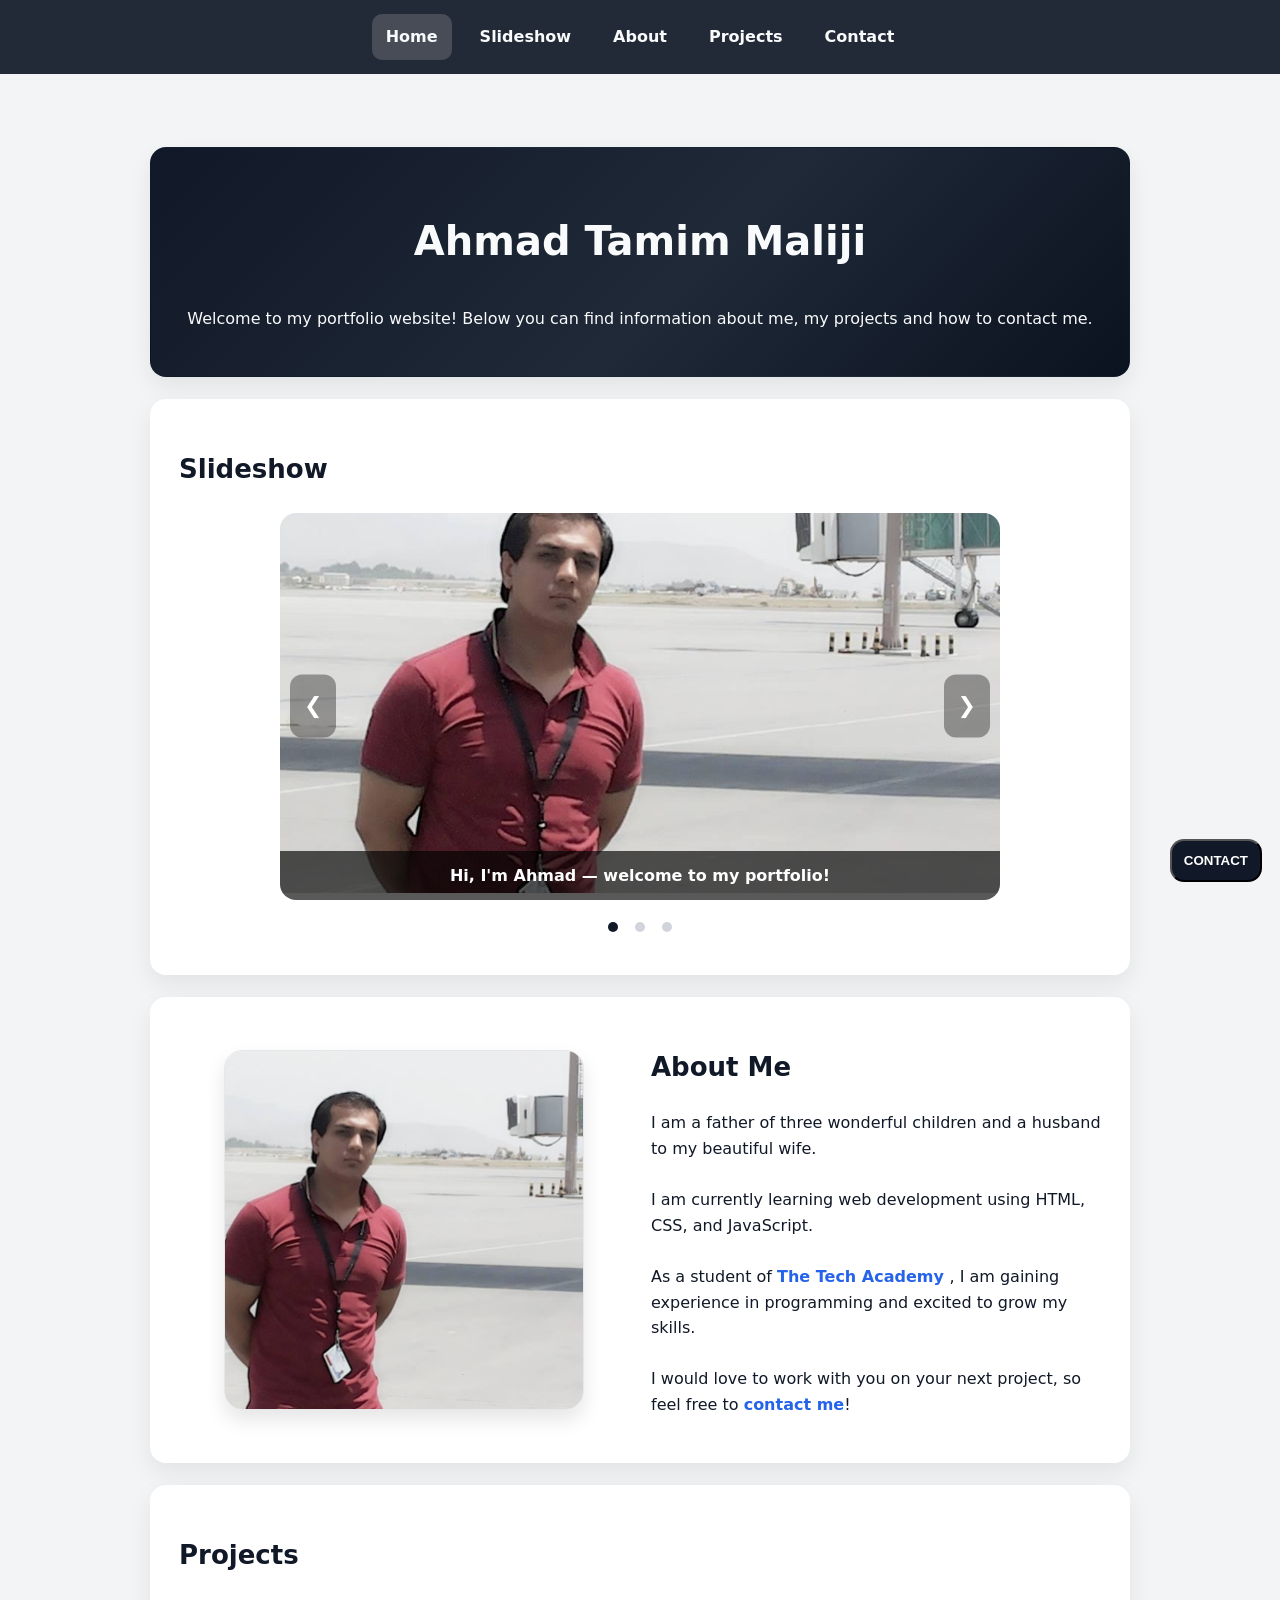
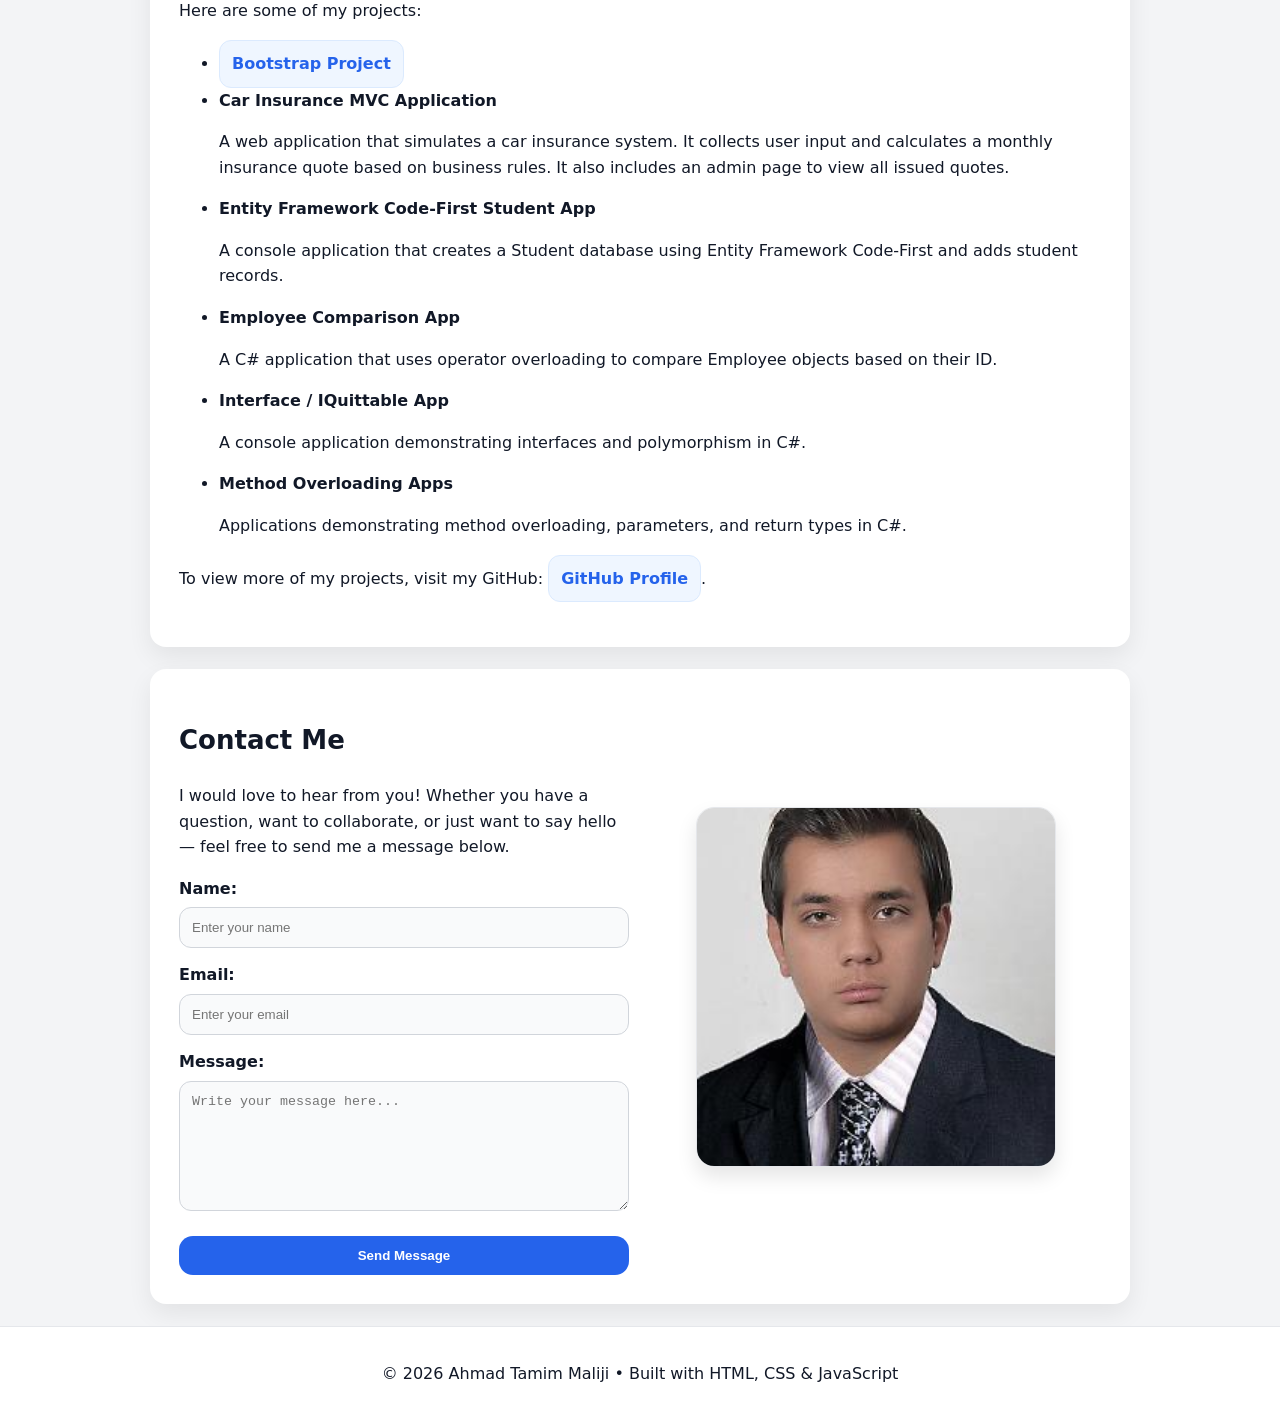
<file: docs/index.html>
<!DOCTYPE html>
<html>

<head>
    <meta charset="UTF-8">
    <meta name="viewport" content="width=device-width" />
    <title>Ahmad Tamim Maliji Portfolio</title>
    <link rel="stylesheet" type="text/css" href="portfolio.css">
</head>

<body>

    <!-- Navigation Bar -->
    <nav class="navbar">
        <a href="#home" class="navlink">Home</a>
        <a href="#slideshow">Slideshow</a>
        <a href="#about">About</a>
        <a href="#projects">Projects</a>
        <a href="#contact" class="contact">Contact</a>
    </nav>

    <br><br>

    <!-- Home Section -->
    <section id="home">
        <h1>Ahmad Tamim Maliji</h1>
        <p>
            Welcome to my portfolio website! Below you can find information about me,
            my projects and how to contact me.
        </p>
    </section>

    <!-- Slideshow Section -->
    <section id="slideshow">
        <h2>Slideshow</h2>

        <div class="slideshow-container">

            <div class="mySlides fade">
                <img class="slide-img" src="images/profile.jpeg" alt="Profile slide">
                <div class="slide-text">Hi, I'm Ahmad — welcome to my portfolio!</div>
            </div>

            <div class="mySlides fade">
                <img class="slide-img" src="images/code.jpg" alt="Skills slide">
                <div class="slide-text">I'm learning HTML, CSS, and JavaScript.</div>
            </div>

            <div class="mySlides fade">
                <img class="slide-img" src="images/contactMe.jpg" alt="Contact slide">
                <div class="slide-text"><a class="contact">Contact Me Now!</a></div>
            </div>

            <a class="prev">&#10094;</a>
            <a class="next">&#10095;</a>

        </div>

        <div class="dots">
            <span class="dot" data-slide="1"></span>
            <span class="dot" data-slide="2"></span>
            <span class="dot" data-slide="3"></span>
        </div>
    </section>

    <!-- About Section -->
    <section id="about">
        <div class="row">
            <div class="column">
                <img src="images/profile.jpeg" alt="Profile Picture" class="profile-pic">
            </div>
            <div class="column">
                <h2>About Me</h2>
                <p>
                    I am a father of three wonderful children and a husband to my beautiful wife.
                    <br><br>
                    I am currently learning web development using HTML, CSS, and JavaScript.
                    <br><br>
                    As a student of
                    <a href="https://www.learncodinganywhere.com" target="_blank">
                        The Tech Academy
                    </a>,
                    I am gaining experience in programming and excited to grow my skills.
                    <br><br>
                    I would love to work with you on your next project, so feel free to
                    <a class="contact">contact me</a>!
                </p>
            </div>
        </div>
    </section>

    <!-- Projects Section -->
    <section id="projects">
        <h2>Projects</h2>

        <p>Here are some of my projects:</p>

        <ul>
            <li>
                <a href="https://github.com/Ahmad987666/HTML_CSS_Course/tree/main/bootstrap4_project" target="_blank">
                    Bootstrap Project
                </a>
            </li>

            <!-- NEW C# PROJECTS -->
            <li>
                <strong>Car Insurance MVC Application</strong>
                <p>
                    A web application that simulates a car insurance system. It collects user input
                    and calculates a monthly insurance quote based on business rules. It also includes
                    an admin page to view all issued quotes.
                </p>
            </li>

            <li>
                <strong>Entity Framework Code-First Student App</strong>
                <p>
                    A console application that creates a Student database using Entity Framework
                    Code-First and adds student records.
                </p>
            </li>

            <li>
                <strong>Employee Comparison App</strong>
                <p>
                    A C# application that uses operator overloading to compare Employee objects
                    based on their ID.
                </p>
            </li>

            <li>
                <strong>Interface / IQuittable App</strong>
                <p>
                    A console application demonstrating interfaces and polymorphism in C#.
                </p>
            </li>

            <li>
                <strong>Method Overloading Apps</strong>
                <p>
                    Applications demonstrating method overloading, parameters, and return types in C#.
                </p>
            </li>
        </ul>

        <p>
            To view more of my projects, visit my GitHub:
            <a href="https://github.com/Ahmad987666" target="_blank">GitHub Profile</a>.
        </p>
    </section>

    <!-- Contact Section -->
    <section id="contact">
        <div class="row">
            <div class="column">
                <h2>Contact Me</h2>
                <p>
                    I would love to hear from you! Whether you have a question,
                    want to collaborate, or just want to say hello —
                    feel free to send me a message below.
                </p>

                <form action="" method="POST" class="contact-form">
                    <label for="name">Name:</label>
                    <input type="text" id="name" name="name" placeholder="Enter your name" required>

                    <label for="email">Email:</label>
                    <input type="email" id="email" name="email" placeholder="Enter your email" required>

                    <label for="message">Message:</label>
                    <textarea id="message" name="message" placeholder="Write your message here..." required></textarea>

                    <input type="submit" value="Send Message">
                </form>
            </div>

            <div class="column">
                <img src="images/contact.jpeg" alt="Contact Image" class="contact-pic">
            </div>
        </div>
    </section>

    <!-- Floating Pop-Up Button -->
    <button class="pop-up-button" id="openContact">CONTACT</button>

    <!-- Pop-Up Contact Form -->
    <div class="form-popup" id="myForm">
        <div class="form-container">

            <h2>Contact</h2>

            <form action="" method="POST" class="contact-form">

                <label for="popup-name">Name:</label>
                <input type="text" id="popup-name" name="name" placeholder="Enter your name" required>

                <label for="popup-email">Email:</label>
                <input type="email" id="popup-email" name="email" placeholder="Enter your email" required>

                <label for="popup-message">Message:</label>
                <textarea id="popup-message" name="message" placeholder="Write your message here..."
                    required></textarea>

                <input type="submit" value="Send Message">
                <button type="button" class="close-btn cancel">Close</button>

            </form>
        </div>
    </div>

    <!-- Footer -->
    <footer class="Footer">
        <p class="center">© 2026 Ahmad Tamim Maliji • Built with HTML, CSS & JavaScript</p>
    </footer>

    <script src="portfolio.js"></script>

</body>

</html>
</file>
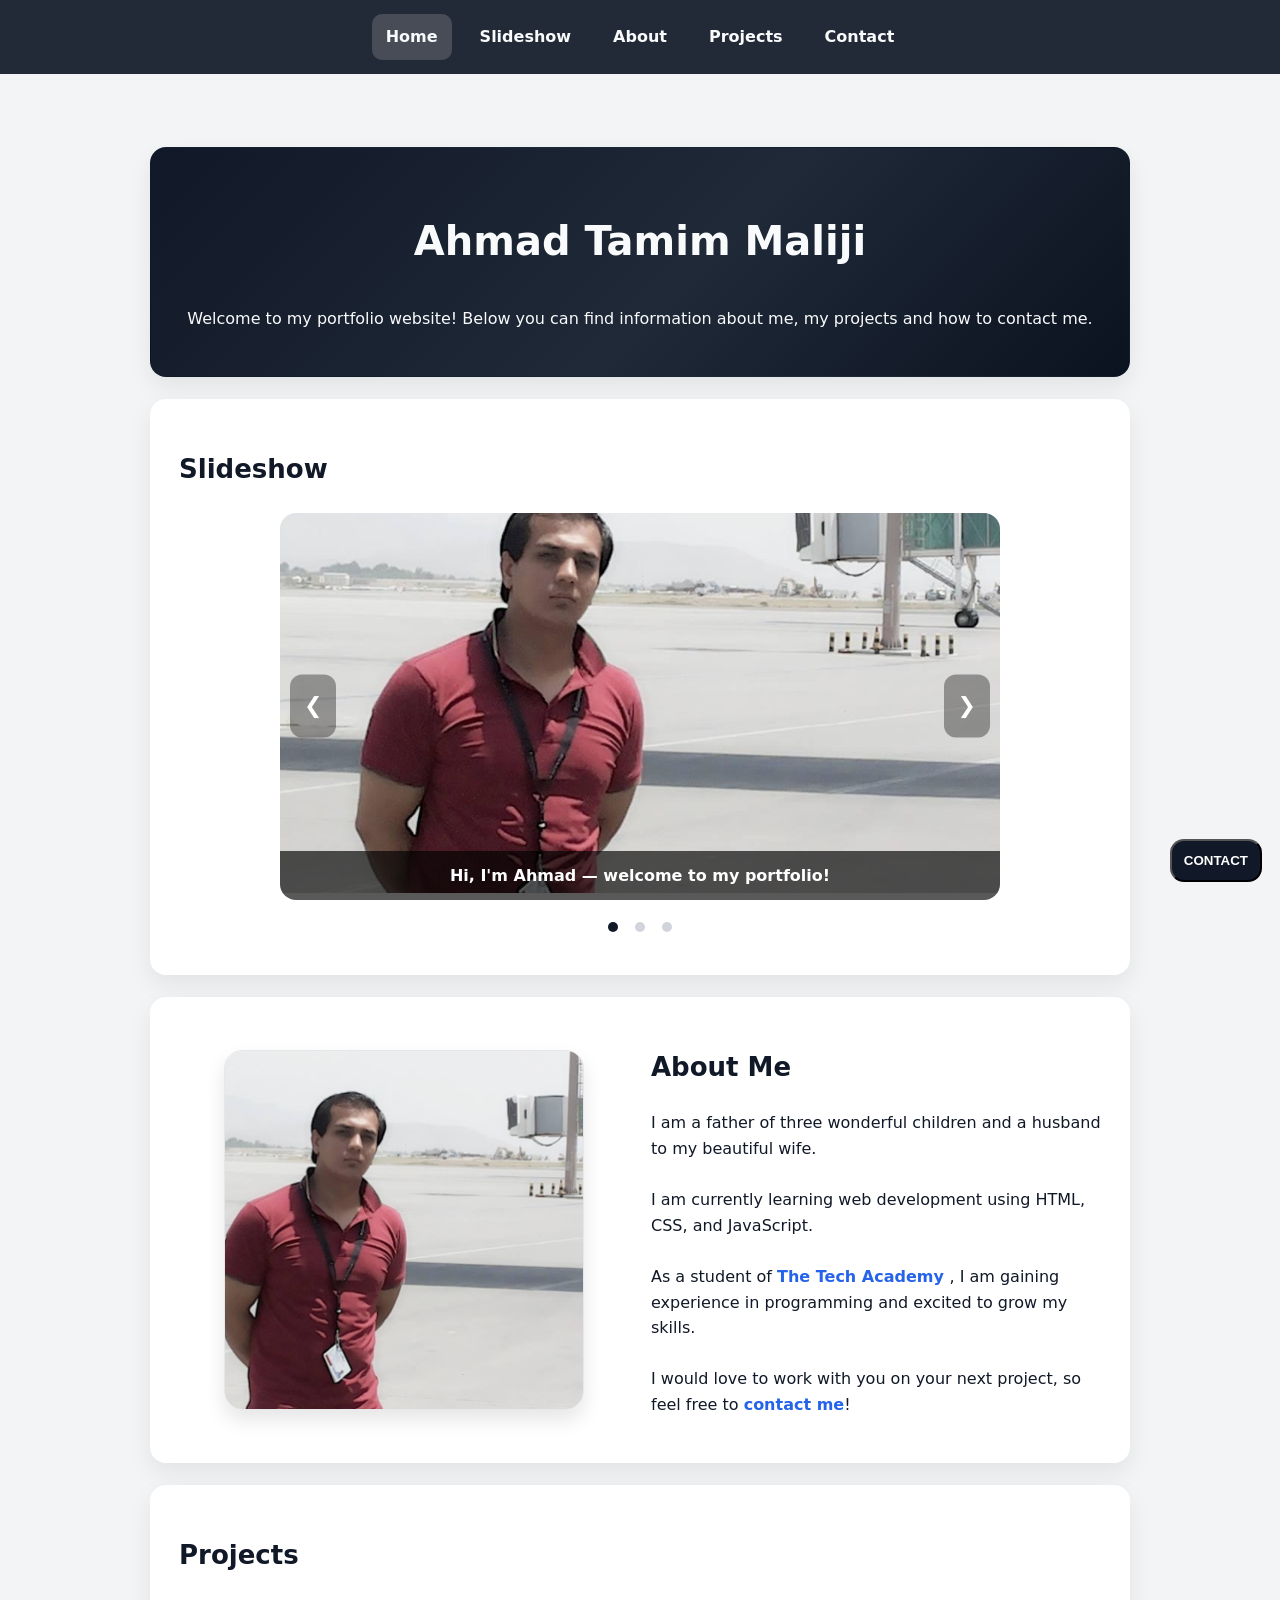
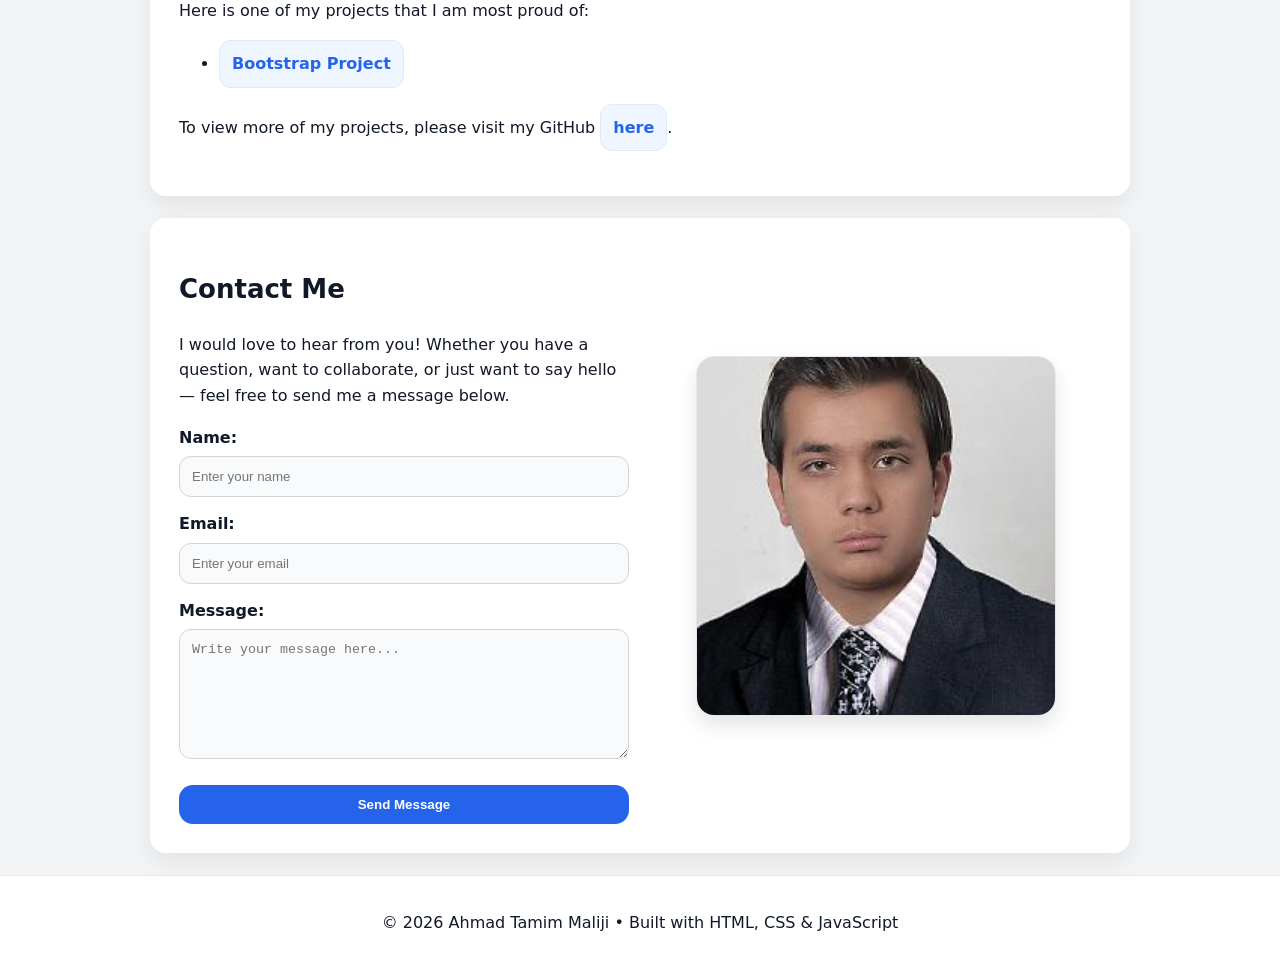
<file: portfolio/index.html>
<!DOCTYPE html>
<html>
<head>
    <meta charset="UTF-8">
    <meta name="viewport" content="width=device-width" />
    <title>Ahmad Tamim Maliji Portfolio</title>
    <link rel="stylesheet" type="text/css" href="portfolio.css">
</head>

<body>

    <!-- Navigation Bar -->
    <nav class="navbar">
        <a href="#home" class="navlink">Home</a>
        <a href="#slideshow">Slideshow</a>
        <a href="#about">About</a>
        <a href="#projects">Projects</a>
        <a href="#contact" class="contact">Contact</a>
    </nav>

    <br><br>

    <!-- Home Section -->
    <section id="home">
        <h1>Ahmad Tamim Maliji</h1>
        <p>
            Welcome to my portfolio website! Below you can find information about me, 
            my projects and how to contact me. 
        </p>
    </section>

    <!-- Slideshow Section -->
    <section id="slideshow">
        <h2>Slideshow</h2>

        <div class="slideshow-container">

            <div class="mySlides fade">
                <img class="slide-img" src="images/profile.jpeg" alt="Profile slide">
                <div class="slide-text">Hi, I'm Ahmad — welcome to my portfolio!</div>
            </div>

            <div class="mySlides fade">
                <img class="slide-img" src="images/code.jpg" alt="Skills slide">
                <div class="slide-text">I'm learning HTML, CSS, and JavaScript.</div>
            </div>

            <div class="mySlides fade">
                <img class="slide-img" src="images/contactMe.jpg" alt="Contact slide">
                <div class="slide-text"><a class="contact">Contact Me Now!</a></div>
            </div>

            <a class="prev">&#10094;</a>
            <a class="next">&#10095;</a>

        </div>

        <div class="dots">
            <span class="dot" data-slide="1"></span>
            <span class="dot" data-slide="2"></span>
            <span class="dot" data-slide="3"></span>
        </div>
    </section>

    <!-- About Section -->
    <section id="about">
        <div class="row">
            <div class="column">
                <img src="images/profile.jpeg" alt="Profile Picture" class="profile-pic">
            </div>
            <div class="column">
                <h2>About Me</h2>
                <p>
                    I am a father of three wonderful children and a husband to my beautiful wife.
                    <br><br>
                    I am currently learning web development using HTML, CSS, and JavaScript.
                    <br><br>
                    As a student of 
                    <a href="https://www.learncodinganywhere.com" target="_blank">
                        The Tech Academy
                    </a>, 
                    I am gaining experience in programming and excited to grow my skills.
                    <br><br>
                    I would love to work with you on your next project, so feel free to 
                    <a class="contact">contact me</a>!
                </p>
            </div>
        </div>
    </section>

    <!-- Projects Section -->
    <section id="projects">
        <h2>Projects</h2>

        <p>Here is one of my projects that I am most proud of:</p>

        <ul>
            <li>
                <a href="https://github.com/Ahmad987666/HTML_CSS_Course/tree/main/bootstrap4_project" target="_blank">
                    Bootstrap Project
                </a>
            </li>
        </ul>

        <p>
            To view more of my projects, please visit my GitHub 
            <a href="https://github.com/Ahmad987666" target="_blank">here</a>.
        </p>
    </section>

    <!-- Contact Section -->
    <section id="contact">
        <div class="row">
            <div class="column">
                <h2>Contact Me</h2>
                <p>
                    I would love to hear from you! Whether you have a question,
                    want to collaborate, or just want to say hello —
                    feel free to send me a message below.
                </p>

                <form action="" method="POST" class="contact-form">
                    <label for="name">Name:</label>
                    <input type="text" id="name" name="name" placeholder="Enter your name" required>

                    <label for="email">Email:</label>
                    <input type="email" id="email" name="email" placeholder="Enter your email" required>

                    <label for="message">Message:</label>
                    <textarea id="message" name="message" placeholder="Write your message here..." required></textarea>

                    <input type="submit" value="Send Message">
                </form>
            </div>

            <div class="column">
                <img src="images/contact.jpeg" alt="Contact Image" class="contact-pic">
            </div>
        </div>
    </section>

    <!-- Floating Pop-Up Button -->
    <button class="pop-up-button" id="openContact">CONTACT</button>

    <!-- Pop-Up Contact Form -->
    <div class="form-popup" id="myForm">
        <div class="form-container">

            <h2>Contact</h2>

            <form action="" method="POST" class="contact-form">

                <label for="popup-name">Name:</label>
                <input type="text" id="popup-name" name="name" placeholder="Enter your name" required>

                <label for="popup-email">Email:</label>
                <input type="email" id="popup-email" name="email" placeholder="Enter your email" required>

                <label for="popup-message">Message:</label>
                <textarea id="popup-message" name="message" placeholder="Write your message here..." required></textarea>

                <input type="submit" value="Send Message">
                <button type="button" class="close-btn cancel">Close</button>

            </form>
        </div>
    </div>

    <!-- Footer -->
    <footer class="Footer">
        <p class="center">© 2026 Ahmad Tamim Maliji • Built with HTML, CSS & JavaScript</p>
    </footer>

    <script src="portfolio.js"></script>

</body>
</html>
</file>
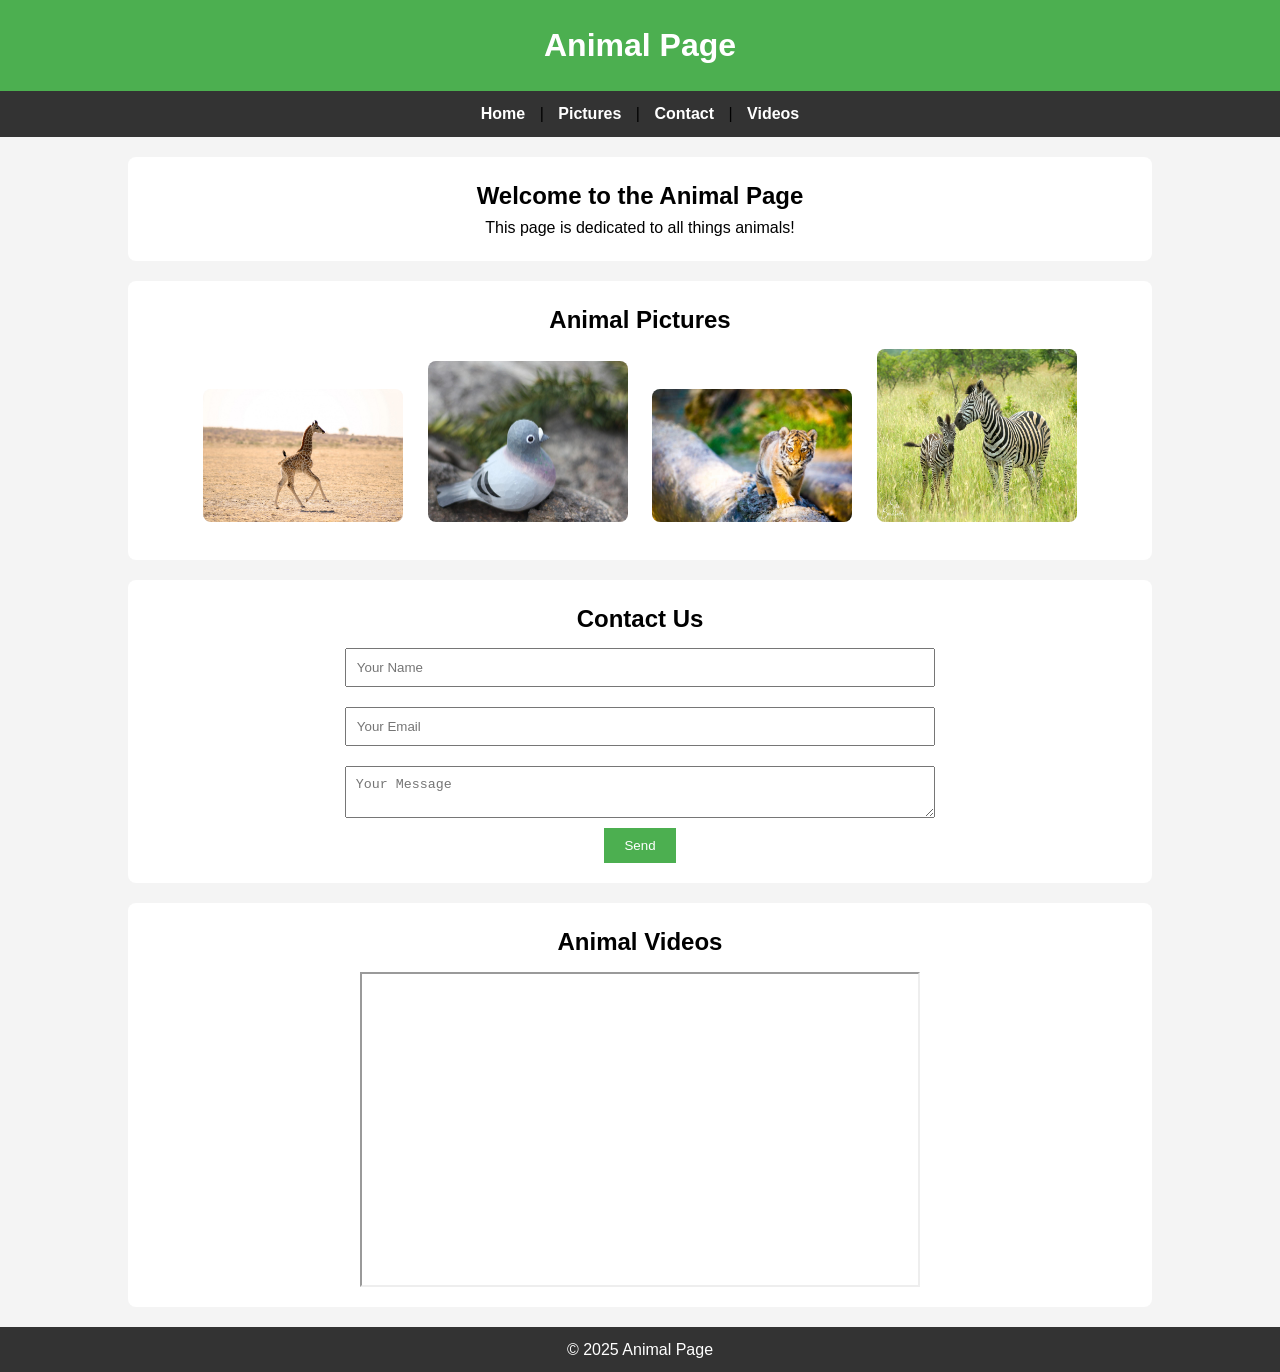
<file: OnePageAssignment/one_page_website.html>
<html>
    <head>
        <title>Animal Page</title>
        <link rel="stylesheet" href="style.css">
        <script src="JS/one_page_website.js"></script>
    </head>
    <body>
            <h1>Animal Page</h1>
            <nav>
                <a href="#home">Home</a> |
                <a href="#pictures">Pictures</a> |
                <a href="#contact">Contact</a> |
                <a href="#videos">Videos</a>
            </nav>
                <section id="home">
                    <h2>Welcome to the Animal Page</h2>
                    <p>This page is dedicated to all things animals!</p>
                </section>

                <section id="pictures">
                    <h2>Animal Pictures</h2>
                    <img src="giraffe_small.jpg" data-large="giraffe.jpg" width="200">
                    <img src="pigeon_small.jpg" data-large="pigeon.jpg" width="200">
                    <img src="tiger_small.jpg" data-large="tiger.jpg" width="200">
                    <img src="zebra_small.jpg" data-large="zebra.jpg" width="200">

                    
                </section>

                <section id="contact">
                    <h2>Contact Us</h2>
                    <form>
                        <input type="text" name="name" placeholder="Your Name">
                        <input type="email" name="email" placeholder="Your Email">
                        <textarea name="message" placeholder="Your Message"></textarea>
                        <button>Send</button>
                    </form>
                </section>

                <section id="videos">
                    <h2>Animal Videos</h2>
                    <iframe src="https://www.youtube.com/embed/oRDRfikj2z8"></iframe>
                </section>
            <footer>
                <p>&copy; 2025 Animal Page</p>
            </footer>
        </body>
</html>
</file>
<file: docs/portfolio.css>
* {
  box-sizing: border-box;
}

html {
  scroll-behavior: smooth;
}

body {
  margin: 0;
  font-family: system-ui, -apple-system, "Segoe UI", Roboto, Arial, sans-serif;
  line-height: 1.6;
  color: #111827;
  background: #f3f4f6;
}

a {
  color: #2563eb;
  text-decoration: none;
  font-weight: 600;
}

a:hover {
  text-decoration: underline;
}

/* =========================
   NAVBAR
========================= */
.navbar {
  position: sticky;
  top: 0;
  z-index: 50;
  display: flex;
  gap: 14px;
  align-items: center;
  justify-content: center;
  padding: 14px 18px;
  background: rgba(17, 24, 39, 0.92);
  backdrop-filter: blur(8px);
}

.navbar a {
  color: #f9fafb;
  padding: 10px 14px;
  border-radius: 10px;
  transition: 0.2s;
}

.navbar a:hover {
  background: rgba(255, 255, 255, 0.12);
  transform: translateY(-2px);
}

.navlink {
  background: rgba(255, 255, 255, 0.16);
}

/* =========================
   SECTIONS
========================= */
section {
  max-width: 980px;
  margin: 22px auto;
  padding: 28px;
  background: #ffffff;
  border-radius: 16px;
  box-shadow: 0 10px 24px rgba(0, 0, 0, 0.07);
  transition: transform 0.25s ease, box-shadow 0.25s ease, border 0.25s ease;
  border: 1px solid transparent;
}

section:hover {
  transform: translateY(-6px);
  box-shadow: 0 18px 35px rgba(0, 0, 0, 0.12);
  border: 1px solid #2563eb;
}

/* =========================
   HEADINGS
========================= */
h1 {
  font-size: 40px;
}

h2 {
  font-size: 26px;
}

/* =========================
   HOME SECTION
========================= */
#home {
  text-align: center;
  background: linear-gradient(135deg, #111827 0%, #1f2937 55%, #0b1220 100%);
  color: #f9fafb;
}

/* =========================
   ROW / COLUMN
========================= */
.row {
  display: flex;
  gap: 22px;
  align-items: center;
  justify-content: space-between;
  flex-wrap: wrap;
}

.column {
  flex: 1;
  min-width: 280px;
}

/* =========================
   IMAGES
========================= */
.profile-pic,
.contact-pic {
  width: 100%;
  max-width: 360px;
  height: 360px;
  object-fit: cover;
  border-radius: 18px;
  display: block;
  margin: 0 auto;
  border: 1px solid #e5e7eb;
  box-shadow: 0 10px 20px rgba(0,0,0,0.10);
  transition: 0.2s;
}

.profile-pic:hover,
.contact-pic:hover {
  transform: scale(1.05);
}

/* =========================
   PROJECT LINKS
========================= */
#projects a {
  display: inline-block;
  padding: 10px 12px;
  border-radius: 12px;
  background: #eff6ff;
  border: 1px solid #dbeafe;
  transition: 0.2s;
}

#projects a:hover {
  background: #dbeafe;
  transform: translateY(-2px);
}

/* =========================
   CONTACT FORM
========================= */
.contact-form label {
  display: block;
  margin-top: 14px;
  font-weight: 700;
}

.contact-form input,
.contact-form textarea {
  width: 100%;
  margin-top: 6px;
  padding: 12px;
  border-radius: 12px;
  border: 1px solid #d1d5db;
  background: #f9fafb;
}

.contact-form textarea {
  min-height: 130px;
}

.contact-form input[type="submit"] {
  margin-top: 18px;
  background: #2563eb;
  color: #ffffff;
  border: none;
  font-weight: 800;
  cursor: pointer;
  border-radius: 14px;
  padding: 12px;
  transition: 0.2s;
}

.contact-form input[type="submit"]:hover {
  background: #1d4ed8;
}

/* =========================
   SLIDESHOW
========================= */
.slideshow-container {
  position: relative;
  max-width: 720px;
  margin: 16px auto;
  border-radius: 16px;
  overflow: hidden;
}

.mySlides {
  display: none;
}

.slide-img {
  width: 100%;
  height: 380px;
  object-fit: cover;
}

.slide-text {
  position: absolute;
  bottom: 0;
  width: 100%;
  padding: 12px;
  background: rgba(0,0,0,0.65);
  color: white;
  text-align: center;
  font-weight: bold;
}

.prev, .next {
  cursor: pointer;
  position: absolute;
  top: 50%;
  padding: 14px;
  transform: translateY(-50%);
  color: white;
  font-size: 22px;
  background: rgba(0,0,0,0.35);
  border-radius: 12px;
}

.prev { left: 10px; }
.next { right: 10px; }

.dots {
  text-align: center;
  margin-top: 10px;
}

.dot {
  height: 10px;
  width: 10px;
  margin: 6px;
  display: inline-block;
  border-radius: 50%;
  background: #d1d5db;
  cursor: pointer;
}

.dot.active,
.dot:hover {
  background: #111827;
}

.fade {
  animation: fade 0.9s;
}

@keyframes fade {
  from { opacity: 0.35; }
  to { opacity: 1; }
}

/* =========================
   CONTACT POPUP
========================= */
.pop-up-button {
  position: fixed;
  right: 18px;
  bottom: 18px;
  padding: 12px;
  border-radius: 14px;
  background: #111827;
  color: white;
  font-weight: bold;
  cursor: pointer;
}

.form-popup {
  display: none;
  position: fixed;
  inset: 0;
  background: rgba(0,0,0,0.45);
  z-index: 999;
  padding: 18px;
}

.form-container {
  max-width: 520px;
  margin: 70px auto;
  background: white;
  border-radius: 16px;
  padding: 18px;
}

.close-btn {
  margin-top: 10px;
  width: 100%;
  padding: 12px;
  border-radius: 12px;
  background: #f3f4f6;
  cursor: pointer;
}

.close-btn:hover {
  background: #fee2e2;
}

/* =========================
   FOOTER
========================= */
.Footer {
  padding: 18px;
  background: #ffffff;
  border-top: 1px solid #e5e7eb;
}

.center {
  text-align: center;
}

/* =========================
   RESPONSIVE
========================= */
@media (max-width: 700px) {
  h1 { font-size: 30px; }
  .profile-pic, .contact-pic { height: 280px; }
}
</file>
<file: portfolio/portfolio.css>
* {
  box-sizing: border-box;
}

html {
  scroll-behavior: smooth;
}

body {
  margin: 0;
  font-family: system-ui, -apple-system, "Segoe UI", Roboto, Arial, sans-serif;
  line-height: 1.6;
  color: #111827;
  background: #f3f4f6;
}

a {
  color: #2563eb;
  text-decoration: none;
  font-weight: 600;
}

a:hover {
  text-decoration: underline;
}

/* =========================
   NAVBAR
========================= */
.navbar {
  position: sticky;
  top: 0;
  z-index: 50;
  display: flex;
  gap: 14px;
  align-items: center;
  justify-content: center;
  padding: 14px 18px;
  background: rgba(17, 24, 39, 0.92);
  backdrop-filter: blur(8px);
}

.navbar a {
  color: #f9fafb;
  padding: 10px 14px;
  border-radius: 10px;
  transition: 0.2s;
}

.navbar a:hover {
  background: rgba(255, 255, 255, 0.12);
  transform: translateY(-2px);
}

.navlink {
  background: rgba(255, 255, 255, 0.16);
}

/* =========================
   SECTIONS
========================= */
section {
  max-width: 980px;
  margin: 22px auto;
  padding: 28px;
  background: #ffffff;
  border-radius: 16px;
  box-shadow: 0 10px 24px rgba(0, 0, 0, 0.07);
  transition: transform 0.25s ease, box-shadow 0.25s ease, border 0.25s ease;
  border: 1px solid transparent;
}

section:hover {
  transform: translateY(-6px);
  box-shadow: 0 18px 35px rgba(0, 0, 0, 0.12);
  border: 1px solid #2563eb;
}

/* =========================
   HEADINGS
========================= */
h1 {
  font-size: 40px;
}

h2 {
  font-size: 26px;
}

/* =========================
   HOME SECTION
========================= */
#home {
  text-align: center;
  background: linear-gradient(135deg, #111827 0%, #1f2937 55%, #0b1220 100%);
  color: #f9fafb;
}

/* =========================
   ROW / COLUMN
========================= */
.row {
  display: flex;
  gap: 22px;
  align-items: center;
  justify-content: space-between;
  flex-wrap: wrap;
}

.column {
  flex: 1;
  min-width: 280px;
}

/* =========================
   IMAGES
========================= */
.profile-pic,
.contact-pic {
  width: 100%;
  max-width: 360px;
  height: 360px;
  object-fit: cover;
  border-radius: 18px;
  display: block;
  margin: 0 auto;
  border: 1px solid #e5e7eb;
  box-shadow: 0 10px 20px rgba(0,0,0,0.10);
  transition: 0.2s;
}

.profile-pic:hover,
.contact-pic:hover {
  transform: scale(1.05);
}

/* =========================
   PROJECT LINKS
========================= */
#projects a {
  display: inline-block;
  padding: 10px 12px;
  border-radius: 12px;
  background: #eff6ff;
  border: 1px solid #dbeafe;
  transition: 0.2s;
}

#projects a:hover {
  background: #dbeafe;
  transform: translateY(-2px);
}

/* =========================
   CONTACT FORM
========================= */
.contact-form label {
  display: block;
  margin-top: 14px;
  font-weight: 700;
}

.contact-form input,
.contact-form textarea {
  width: 100%;
  margin-top: 6px;
  padding: 12px;
  border-radius: 12px;
  border: 1px solid #d1d5db;
  background: #f9fafb;
}

.contact-form textarea {
  min-height: 130px;
}

.contact-form input[type="submit"] {
  margin-top: 18px;
  background: #2563eb;
  color: #ffffff;
  border: none;
  font-weight: 800;
  cursor: pointer;
  border-radius: 14px;
  padding: 12px;
  transition: 0.2s;
}

.contact-form input[type="submit"]:hover {
  background: #1d4ed8;
}

/* =========================
   SLIDESHOW
========================= */
.slideshow-container {
  position: relative;
  max-width: 720px;
  margin: 16px auto;
  border-radius: 16px;
  overflow: hidden;
}

.mySlides {
  display: none;
}

.slide-img {
  width: 100%;
  height: 380px;
  object-fit: cover;
}

.slide-text {
  position: absolute;
  bottom: 0;
  width: 100%;
  padding: 12px;
  background: rgba(0,0,0,0.65);
  color: white;
  text-align: center;
  font-weight: bold;
}

.prev, .next {
  cursor: pointer;
  position: absolute;
  top: 50%;
  padding: 14px;
  transform: translateY(-50%);
  color: white;
  font-size: 22px;
  background: rgba(0,0,0,0.35);
  border-radius: 12px;
}

.prev { left: 10px; }
.next { right: 10px; }

.dots {
  text-align: center;
  margin-top: 10px;
}

.dot {
  height: 10px;
  width: 10px;
  margin: 6px;
  display: inline-block;
  border-radius: 50%;
  background: #d1d5db;
  cursor: pointer;
}

.dot.active,
.dot:hover {
  background: #111827;
}

.fade {
  animation: fade 0.9s;
}

@keyframes fade {
  from { opacity: 0.35; }
  to { opacity: 1; }
}

/* =========================
   CONTACT POPUP
========================= */
.pop-up-button {
  position: fixed;
  right: 18px;
  bottom: 18px;
  padding: 12px;
  border-radius: 14px;
  background: #111827;
  color: white;
  font-weight: bold;
  cursor: pointer;
}

.form-popup {
  display: none;
  position: fixed;
  inset: 0;
  background: rgba(0,0,0,0.45);
  z-index: 999;
  padding: 18px;
}

.form-container {
  max-width: 520px;
  margin: 70px auto;
  background: white;
  border-radius: 16px;
  padding: 18px;
}

.close-btn {
  margin-top: 10px;
  width: 100%;
  padding: 12px;
  border-radius: 12px;
  background: #f3f4f6;
  cursor: pointer;
}

.close-btn:hover {
  background: #fee2e2;
}

/* =========================
   FOOTER
========================= */
.Footer {
  padding: 18px;
  background: #ffffff;
  border-top: 1px solid #e5e7eb;
}

.center {
  text-align: center;
}

/* =========================
   RESPONSIVE
========================= */
@media (max-width: 700px) {
  h1 { font-size: 30px; }
  .profile-pic, .contact-pic { height: 280px; }
}
</file>
<file: OnePageAssignment/style.css>
* {
    margin: 0;
    padding: 0;
    box-sizing: border-box;
}


body {
    font-family: Arial, sans-serif;
    background-color: #f4f4f4;
    text-align: center;
    line-height: 1.6;
}


h1 {
    background-color: #4CAF50;
    color: white;
    padding: 20px;
}


nav {
    background-color: #333;
    padding: 10px;
}

nav a {
    color: white;
    text-decoration: none;
    margin: 0 10px;
    font-weight: bold;
}

nav a:hover {
    color: #4CAF50;
}


section {
    background: white;
    margin: 20px auto;
    padding: 20px;
    width: 80%;
    border-radius: 8px;
}

img {
    margin: 10px;
    border-radius: 8px;
}


form {
    display: flex;
    flex-direction: column;
    align-items: center;
}

input, textarea {
    width: 60%;
    padding: 10px;
    margin: 10px 0;
}

button {
    padding: 10px 20px;
    background-color: #4CAF50;
    color: white;
    border: none;
    cursor: pointer;
}

button:hover {
    background-color: #45a049;
}


iframe {
    width: 560px;
    height: 315px;
    margin-top: 10px;
}


footer {
    background-color: #333;
    color: white;
    padding: 10px;
}
</file>
